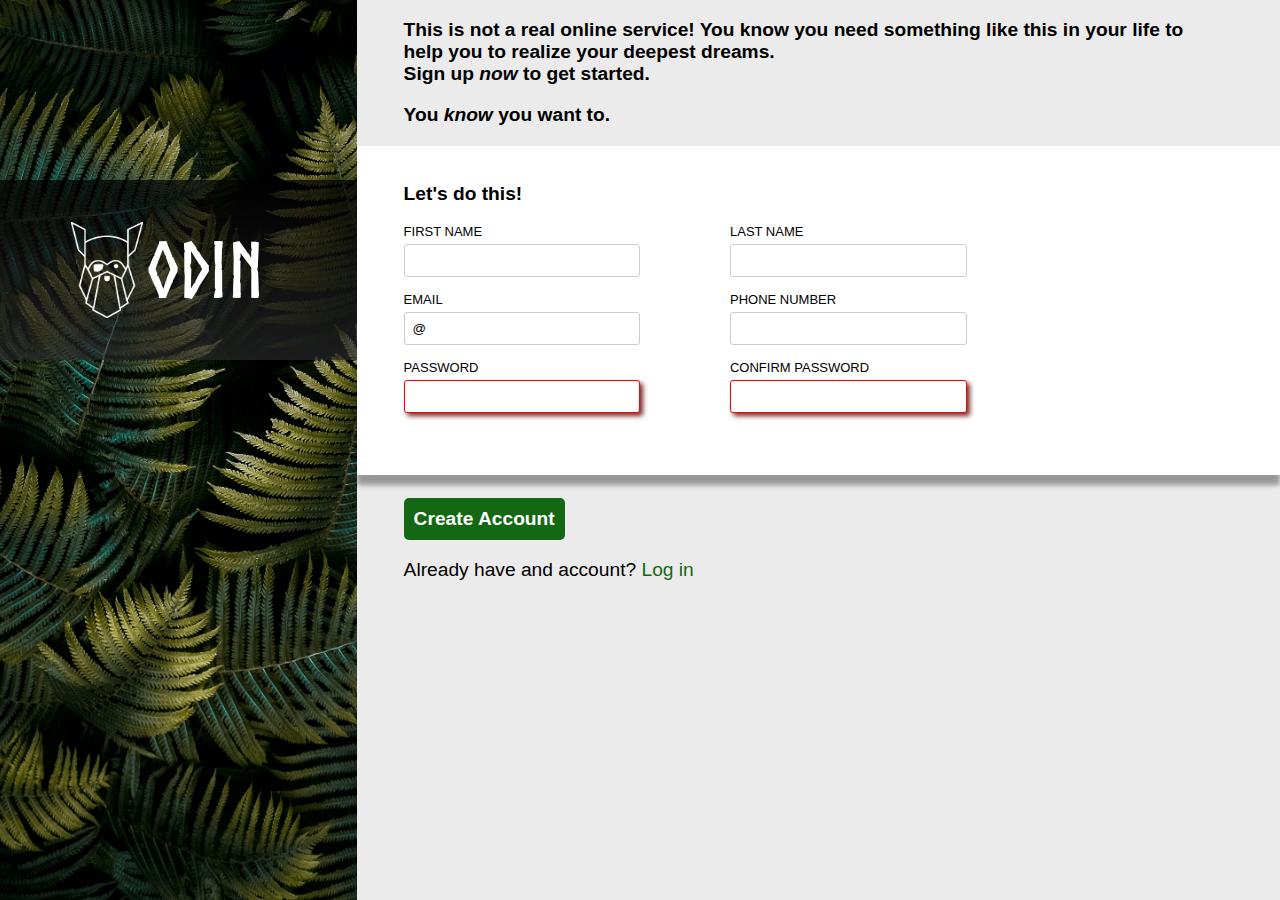
<file: index.html>
<!DOCTYPE html>
<html lang="en">
<head>
    <meta charset="UTF-8">
    <meta name="viewport" content="width=device-width, initial-scale=1.0">
    <link rel="stylesheet" href="style.css">
    <script>
        function comp(){
            const pass = document.getElementById("pass");
            const Cpass = document.getElementById("Cpass");
            console.log(pass.value+"  "+Cpass.value);
            if(pass.value !== Cpass.value){
                mensajeError.textContent = "*Passwords do not match";
                setTimeout(() => {
                mensajeError.textContent = "";
                document.getElementById('pass').value = "";
                document.getElementById('Cpass').value = "";
                }, 3000); 
            }else{
                pass.setCustomValidity("");
                Cpass.setCustomValidity("");
            }
        }
    </script>
    <title>Sign-up Form</title>
</head>
<body>
    <div class="main-cont">
        <div class="cont-left">
        
            <img src="back.jpg" alt="Plants">
        
        <div class="logo">
            <img src="odin-lined.png" alt="Odin">
            <p>ODIN</p>
        </div>
    </div>


    <div class="cont-right">
        <div class="textUP">
            <p>
                This is not a real online service! You know you need something
                like this in your life to help you to realize your deepest dreams. <br>
                Sign up <i>now</i> to get started.
            </p>
            <p>You <i>know</i> you want to.</p>
        </div>
        <div class="login">
            <p>Let's do this!</p>
            <form>
                <div class="row">
                    <div class="group">
                        <label for="fname">FIRST NAME</label>
                        <input type="text" id="Fname" name="Fname">
                    </div>
                    <div class="group">
                        <label for="lname">LAST NAME</label>
                        <input type="text" id="Lname" name="Lname">
                    </div>
                </div>
                <div class="row">
                    <div class="group">
                        <label for="mail">EMAIL</label>
                        <input type="email" id="mail" name="mail" value="@" required>
                    </div>
                    <div class="group">
                        <label for="phone">PHONE NUMBER</label>
                        <input type="number" id="phone" name="phone">
                    </div>
                </div>
                <div class="row">
                    <div class="group">
                        <label for="passw">PASSWORD</label>
                        <input type="password" id="pass" name="pass" pattern="^(?=.*[A-Z])(?=.*[a-z])(?=.*\d)[A-Za-z\d]{4,}$" required>
                        <p id="mensajeError" class="mensaje"></p>
                    </div>
                    <div class="group">
                        <label for="cpassw">CONFIRM PASSWORD</label>
                        <input type="password" id="Cpass" name="Cpass" pattern="^(?=.*[A-Z])(?=.*[a-z])(?=.*\d)[A-Za-z\d]{4,}$" required onblur="comp()">    
                    </div>
                </div>

                
                
        </div>
        <div class="textDOWN">
            <input type="submit" value="Create Account" class="button">
        </form>
        <p>Already have and account?  <a>Log in</a></p>
        </div>  
    </div>
    </div>
</body>
</html>
</file>
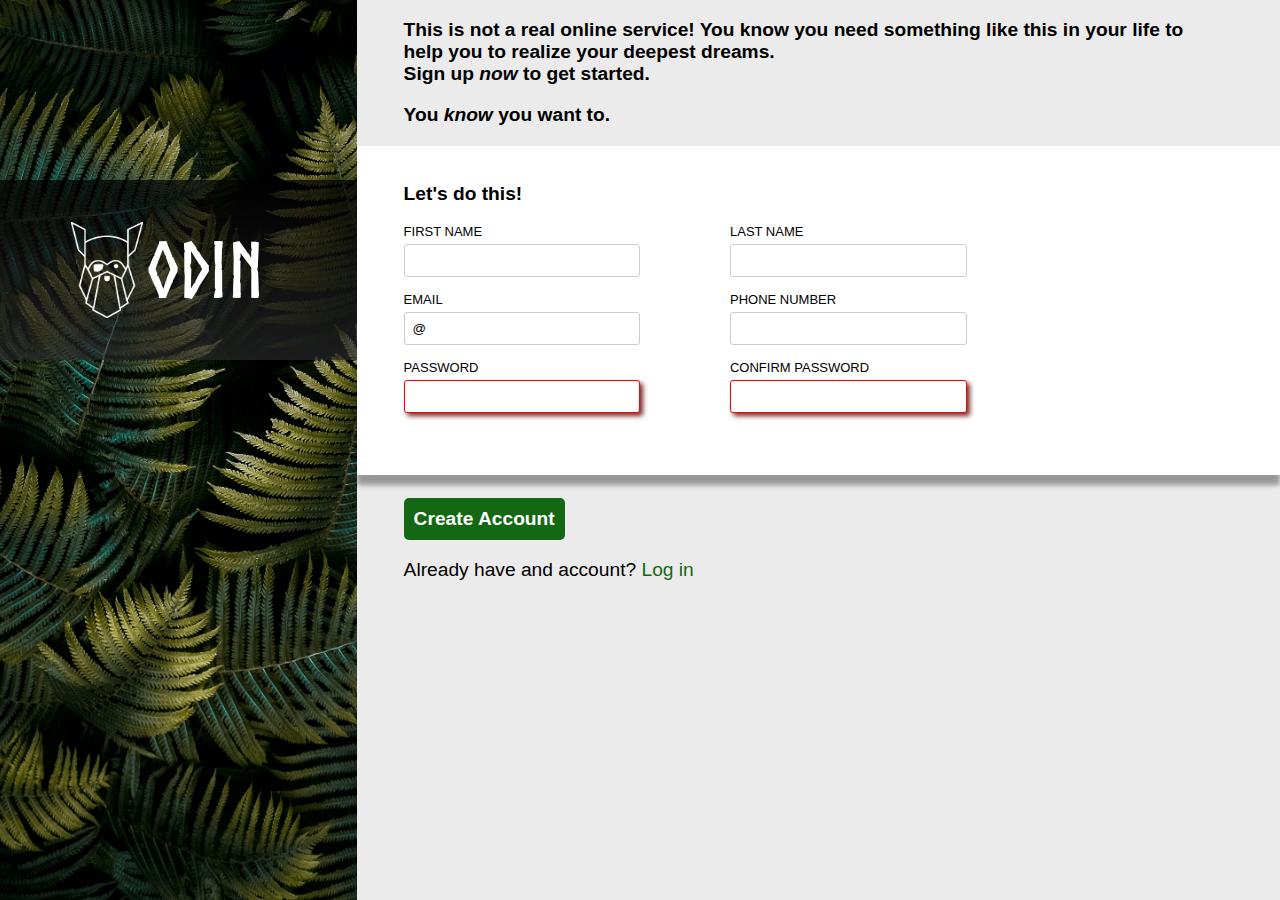
<file: main.html>
<!DOCTYPE html>
<html lang="en">
<head>
    <meta charset="UTF-8">
    <meta name="viewport" content="width=device-width, initial-scale=1.0">
    <link rel="stylesheet" href="style.css">
    <script>
        function comp(){
            const pass = document.getElementById("pass");
            const Cpass = document.getElementById("Cpass");
            console.log(pass.value+"  "+Cpass.value);
            if(pass.value !== Cpass.value){
                mensajeError.textContent = "*Passwords do not match";
                setTimeout(() => {
                mensajeError.textContent = "";
                document.getElementById('pass').value = "";
                document.getElementById('Cpass').value = "";
                }, 3000); 
            }else{
                pass.setCustomValidity("");
                Cpass.setCustomValidity("");
            }
        }
    </script>
    <title>Sign-up Form</title>
</head>
<body>
    <div class="main-cont">
        <div class="cont-left">
        
            <img src="back.jpg" alt="Plants">
        
        <div class="logo">
            <img src="odin-lined.png" alt="Odin">
            <p>ODIN</p>
        </div>
    </div>


    <div class="cont-right">
        <div class="textUP">
            <p>
                This is not a real online service! You know you need something
                like this in your life to help you to realize your deepest dreams. <br>
                Sign up <i>now</i> to get started.
            </p>
            <p>You <i>know</i> you want to.</p>
        </div>
        <div class="login">
            <p>Let's do this!</p>
            <form>
                <div class="row">
                    <div class="group">
                        <label for="fname">FIRST NAME</label>
                        <input type="text" id="Fname" name="Fname">
                    </div>
                    <div class="group">
                        <label for="lname">LAST NAME</label>
                        <input type="text" id="Lname" name="Lname">
                    </div>
                </div>
                <div class="row">
                    <div class="group">
                        <label for="mail">EMAIL</label>
                        <input type="email" id="mail" name="mail" value="@" required>
                    </div>
                    <div class="group">
                        <label for="phone">PHONE NUMBER</label>
                        <input type="number" id="phone" name="phone">
                    </div>
                </div>
                <div class="row">
                    <div class="group">
                        <label for="passw">PASSWORD</label>
                        <input type="password" id="pass" name="pass" pattern="^(?=.*[A-Z])(?=.*[a-z])(?=.*\d)[A-Za-z\d]{4,}$" required>
                        <p id="mensajeError" class="mensaje"></p>
                    </div>
                    <div class="group">
                        <label for="cpassw">CONFIRM PASSWORD</label>
                        <input type="password" id="Cpass" name="Cpass" pattern="^(?=.*[A-Z])(?=.*[a-z])(?=.*\d)[A-Za-z\d]{4,}$" required onblur="comp()">    
                    </div>
                </div>

                
                
        </div>
        <div class="textDOWN">
            <input type="submit" value="Create Account" class="button">
        </form>
        <p>Already have and account?  <a>Log in</a></p>
        </div>  
    </div>
    </div>
</body>
</html>
</file>
<file: style.css>
html, body {
    margin: 0;
    padding: 0;
    height: 100%;
    overflow-x: hidden;
}

body {
    display: flex;
}

.main-cont {
    display: flex;
    position: absolute;
    top: 0;
    left: 0;
    bottom: 0;
    right: 0;
    background-color: rgb(235, 235, 235);
    overflow: hidden;
}

.cont-left {
    overflow: hidden;
    width: 35%;
    position: relative;
    
    
}

.cont-left img{
    width: 100%;
    height: 100%;
    object-fit: cover;
    position: absolute;
}

.cont-left .logo{
    background: rgb(0,0,0);
    background: linear-gradient(180deg, rgba(0,0,0,0.7) 0%, rgb(39, 39, 39, 0.7) 100%);
    height: 20%;
    position: relative;
    width: 100%;
    top: 20%;
    left: 0;
    display: flex;
    justify-content: center;
    align-items: center;
    font-size: 25px;
}

.cont-left .logo img{
    max-width: 20%;
    position: absolute;
    object-fit: contain;
    left: 20%;
}

@font-face {
    font-family: 'Norse Bold'; 
    src: url('Norse-Bold.otf');
}

.cont-left .logo p{
    font-family: 'Norse Bold', sans-serif;
    position: absolute;
    color: white;
    left: 41%;
    font-size: 6vw;
}

.cont-right {
    overflow: auto;
    width: auto;
    position: relative;
    font-family: Trebuchet MS, sans-serif;
    font-size: 1.5vw;
    box-sizing: border-box;
}

.cont-right .textUP{
    margin-top: 2%;
    margin-left: 5%;
    margin-right: 10%;
    font-weight: bold;
    padding-bottom: 0;
    margin-bottom: 0; 
}

.cont-right .textDOWN{
    margin-bottom: 1vw;
    margin-left: 5%;
    margin-right: 10%;
    padding-bottom: 0;
}

.cont-right .textDOWN .button{
    margin-top: 3%;
    margin-bottom: 0;
    background-color: rgb(20, 104, 20);
    color: white;
    border: none;
    padding: 10px 10px;
    text-align: center;
    text-decoration: none;
    display: inline-block;
    font-size: 1.5vw;
    border-radius: 5px;
    font-weight: bold;
}

.cont-right .textDOWN .button:hover{
    cursor: pointer;
    background-color: rgb(101, 199, 101);
}

.cont-right a{
    color: rgb(20, 104, 20);
}

.cont-right a:hover{
    cursor: pointer;
    color: rgb(101, 199, 101);
}

.cont-right .login{
    background-color: rgb(255, 255, 255);
    padding-top: 2%;
    padding-bottom: 5%;
    padding-left: 5%;
    box-shadow: 0px 10px 5px rgb(151, 151, 151);
}

.cont-right .login p{
    font-weight: bold;
}

.cont-right .login .row{
    display: flex;
}

.cont-right .login .group{
    margin-bottom: 5px;
    display: flex;
    flex-direction: column;
    align-items: flex-start;
    margin-right: 7vw;
}

.cont-right .login input{
    width: 18.5vw;
    padding: 8px;
    border-radius: 3px;
    border: 1px solid #ccc;
    margin-bottom: 10px;
    box-sizing: border-box;
}

.cont-right .login input:focus{
    border: 1px solid #00c3ff;
    border-color: #00c3ff;
    box-shadow: 3px 3px 5px rgb(92, 103, 155);
    outline: none !important;
}

.cont-right .login input[type=password]:invalid{
    border: 1px solid #ff0000;
    border-color: #ff0000;
    box-shadow: 3px 3px 5px #772a2a;
    outline: none !important;
}
.cont-right .login input[type=password]:valid{
    border: 1px solid #00ff0d;
    border-color: #00ff0d;
    box-shadow: 3px 3px 5px #009407;
    outline: none !important;
}

.cont-right .login label{
    display: block;
    margin-bottom: 5px;
    font-size: 13px;
}

.cont-right .login .mensaje{
    color: #ff0000;
    margin-top: -5px;
    margin-bottom: -5px;
    font-weight: normal;

}
</file>
